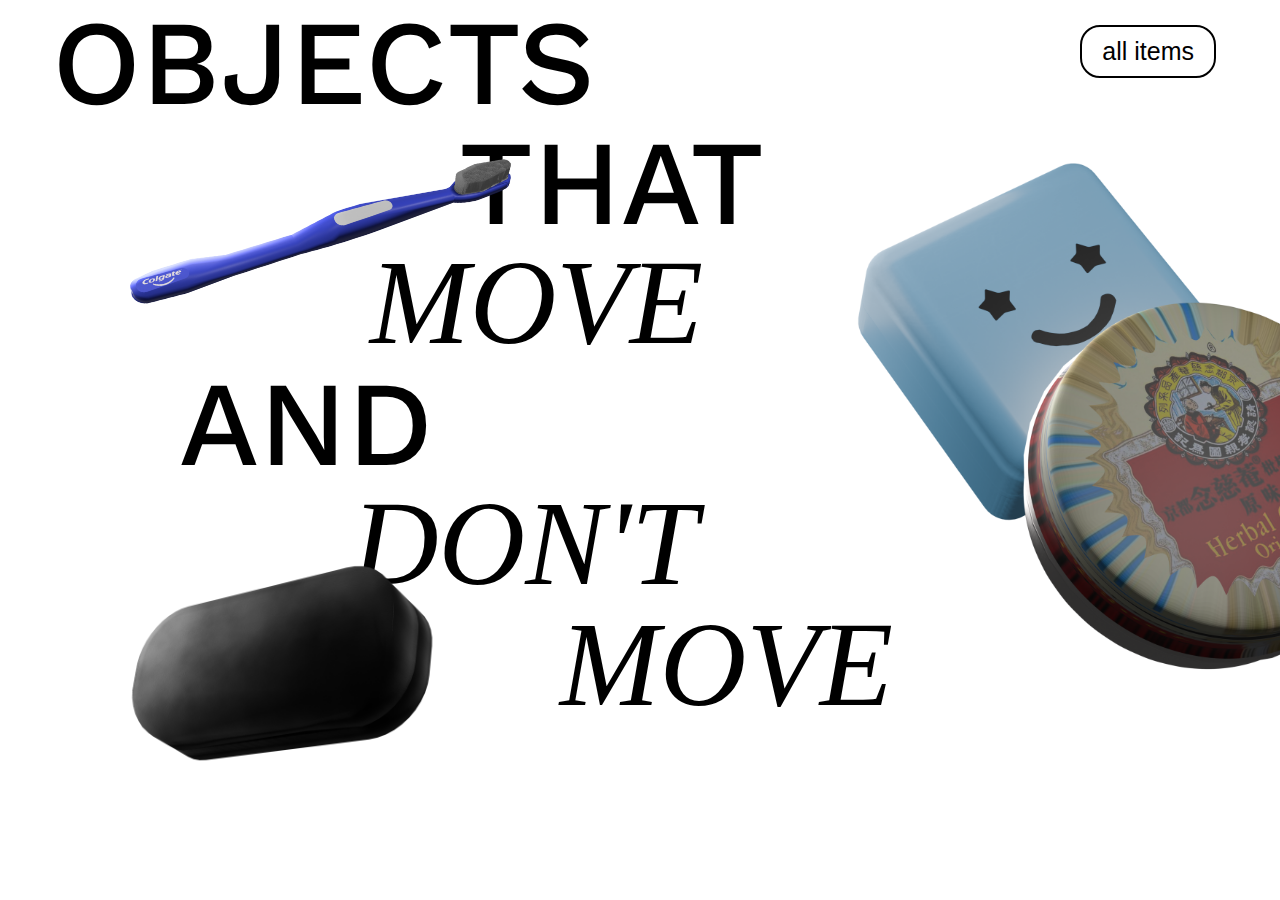
<file: index.html>
<!DOCTYPE html>
<html lang="en">

<head>
    <meta charset="utf-8">
    <meta name="viewport" content="width=device-width, initial-scale=1">
    <title>archive</title>
    <link rel="preconnect" href="https://fonts.googleapis.com">
    <link rel="preconnect" href="https://fonts.gstatic.com" crossorigin>
    <link href="https://fonts.googleapis.com/css2?family=Work+Sans:ital,wght@0,100..900;1,100..900&display=swap"
        rel="stylesheet">
    <link rel="stylesheet" type="text/css" href="./main.css"> <!-- Add link to main.css -->
</head>

<body>
    <main>
        <div class="main-title">
            <p class="bold OBJECTS">OBJECTS</p>
            <p class="bold THAT">THAT</p>
            <p class="italic MOVE1">MOVE</p>
            <p class="bold AND">AND</p>
            <p class="italic DONT">DON'T</p>
            <p class="italic MOVE2">MOVE</p>

            <div class="moveobjects">
                <div class="starface">
                <img src="./assets/starfacerender.png" alt="starface">
                </div>
                <div class="starfacegif">
                    <img src="./assets/starfacerender0001-1.gif" alt="starfacegif">
                </div>
                <div class="herbalcandy">
                    <img src="./assets/herbalcandyrender.png" alt="herbalcandy">
                </div>
                <div class="toothbrush">
                    <img src="./assets/toothbrushrender.png" alt="toothbrush">
                </div>
                <div class="sunglassescase">
                    <img src="./assets/sunglassesrender.png" alt="sunglassescase">
                </div>
            </div>

            <a href="./all_items/index.html" id="allItemsButton" class="all_items">all items</a>
        </div>
    </main>

    <!-- Load your bundled JavaScript file -->
    <script src="index.js"></script>

</body>

</html>
</file>
<file: main.css>
html {
    margin: 0;
    font-size: 10px;
    box-sizing: border-box;
}

body {
    margin: 0;
}

main{
    width: 100vw;
    overflow: hidden;
}

canvas {
    position: absolute;
    top: 0;
    left: 0;
    z-index: 2; /* Adjust the z-index as needed */
}


.main-title{
    height: 90%;
    width: 90%;
}

.bold {
    font-family: 'Work Sans', sans-serif;
    font-weight: 500;
    font-size: 12rem;
    line-height: 0.1;
}

.italic {
    font-family: 'Rhetorik Serif', serif;
    font-style: italic;
    font-size: 12rem;
    line-height: 0.1;
    font-weight: 100;
}

.main-title {
    position: absolute;
    top: 50%;
    left: 50%;
    transform: translate(-50%, -50%);
    z-index: 1; /* Ensure the title is above the canvas */
    text-align: center;
}

.OBJECTS{
    margin-left: -55%;
    margin-top: 1%;
}

.THAT{
    margin-left: -5%;
    margin-top: -1%;
}

.MOVE1{
    margin-left: -18%;
    margin-top: -1%;
}

.AND{
    margin-left: -58%;
    margin-top: -1%;
}

.DONT{
    margin-left: -20%;
    margin-top: -1%;
}

.MOVE2{
    margin-left: 15%;
    margin-top: -1%;
}

.moveobjects {
    width: 200px;
    position: relative;
}

.starface {
    position: absolute;
    top: -650px; /* Adjust the top positioning to move it higher up */
    left: 650px;
}

.starface img {
    max-width: 700px; /* Adjust the maximum width of the image */
    height: auto;
}

.starfacegif {
    position: absolute;
    top: -650px; /* Adjust the top positioning to match starface */
    left: 650px; /* Adjust the left positioning to match starface */
    display: none; /* Initially hide the gif */
}

.starface:hover + .starfacegif {
    display: block; /* Display the gif when hovering over the starface image */
}

.starface:hover {
    display: none; /* Hide the starface image on hover */
}


.starfacegif img {
    max-width: 700px; /* Adjust the maximum width of the image */
    height: auto;
}


.herbalcandy img {
    max-width: 700px; /* Adjust the maximum width of the image */
    height: auto;
}

.herbalcandy {
    position: absolute;
    top: -500px; /* Adjust the top positioning to move it higher up */
    left: 800px;
}

.sunglassescase img {
    max-width: 450px; /* Adjust the maximum width of the image */
    height: auto;
}

.sunglassescase {
    position: absolute;
    top: -250px; /* Adjust the top positioning to move it higher up */
    left: 0px;
}

.toothbrush img {
    max-width: 500px; /* Adjust the maximum width of the image */
    height: auto;
    transform: rotate(-10deg);
}

.toothbrush {
    position: absolute;
    top: -700px; /* Adjust the top positioning to move it higher up */
    left: 20px;
}

.toothbrush:hover img {
    transform: rotate(-20deg); /* Adjust the rotation angle as needed */
}



#allItemsButton {
    position: absolute;
    top: -20px; /* Adjust the top position as needed */
    right: 0%; /* Adjust the left position as needed */
    z-index: 10; /* Ensure the button is above other elements */
    background-color: rgb(255, 255, 255);
    font-family: sans-serif;
    font-size: 2.5rem;
    border-radius: 20px; /* Adjust the radius as needed */
    padding: 10px 20px; /* Adjust padding as needed */
    border: 2px solid rgb(0, 0, 0); /* Add outline around the button */
    text-decoration: none; /* Remove underline */
    color: rgb(0, 0, 0); /* Change text color to match outline */
}


@font-face {
    font-family: 'Compagnon';
    src: url('/assets/RhetorikSerif-LightItalic-trial.otf') format('woff2');
}

@media (max-width: 480px){
    .main-title{
        height: 90%;
        width: 90%;
    }

    .bold {
        font-family: 'Work Sans', sans-serif;
        font-weight: 500;
        font-size: 7rem;
        line-height: 0.1;
    }
    
    .italic {
        font-family: 'Rhetorik Serif', serif;
        font-style: italic;
        font-size: 7rem;
        line-height: 0.1;
        font-weight: 100;
    }
    
    .main-title {
        position: absolute;
        top: 50%;
        left: 0%;
        transform: translate(-50%, -50%);
        z-index: 1; /* Ensure the title is above the canvas */
        text-align: center;
    }
    
    .OBJECTS{
        margin-left: 70%;
        margin-top: 18%;
    }
    
    .THAT{
        margin-left: 108%;
        margin-top: 10%;
    }
    
    .MOVE1{
        margin-left: 102%;
        margin-top: 20%;
    }
    
    .AND{
        margin-left: 120%;
        margin-top: 20%;
    }
    
    .DONT{
        margin-left: 60%;
        margin-top: 20%;
    }
    
    .MOVE2{
        margin-left: 60%;
        margin-top: 30%;
    }
    
    .moveobjects {
        width: 200px;
        position: relative;
    }
    
    .starface {
        position: absolute;
        top: -250px; /* Adjust the top positioning to move it higher up */
        left: 370px;
    }
    
    .starface img {
        max-width: 400px; /* Adjust the maximum width of the image */
        height: auto;
    }
    
    .starfacegif {
        position: absolute;
        top: -250px; /* Adjust the top positioning to match starface */
        left: 50px; /* Adjust the left positioning to match starface */
        display: none; /* Initially hide the gif */
    }
    
    .starface:hover + .starfacegif {
        display: block; /* Display the gif when hovering over the starface image */
    }
    
    .starface:hover {
        display: none; /* Hide the starface image on hover */
    }
    
    
    .starfacegif img {
        max-width: 400px; /* Adjust the maximum width of the image */
        height: auto;
    }
    
    
    .herbalcandy img {
        max-width: 300px; /* Adjust the maximum width of the image */
        height: auto;
    }
    
    .herbalcandy {
        position: absolute;
        top: -540px; /* Adjust the top positioning to move it higher up */
        left: 200px;
    }
    
    .sunglassescase img {
        max-width: 450px; /* Adjust the maximum width of the image */
        height: auto;
    }
    
    .sunglassescase {
        position: absolute;
        top: -50px; /* Adjust the top positioning to move it higher up */
        left: 280px;
    }
    
    .toothbrush img {
        max-width: 300px; /* Adjust the maximum width of the image */
        height: auto;
        transform: rotate(-10deg);
    }
    
    .toothbrush {
        position: absolute;
        top: -380px; /* Adjust the top positioning to move it higher up */
        left: 220px;
    }
    
    .toothbrush:hover img {
        transform: rotate(-20deg); /* Adjust the rotation angle as needed */
    }
    
    
    
    #allItemsButton {
        position: absolute;
        top: -20px; /* Adjust the top position as needed */
        right: -55%; /* Adjust the left position as needed */
        z-index: 10; /* Ensure the button is above other elements */
        background-color: rgb(255, 255, 255);
        font-family: sans-serif;
        font-size: 2.5rem;
        border-radius: 20px; /* Adjust the radius as needed */
        padding: 10px 20px; /* Adjust padding as needed */
        border: 2px solid rgb(0, 0, 0); /* Add outline around the button */
        text-decoration: none; /* Remove underline */
        color: rgb(0, 0, 0); /* Change text color to match outline */
    }
    
}
</file>
